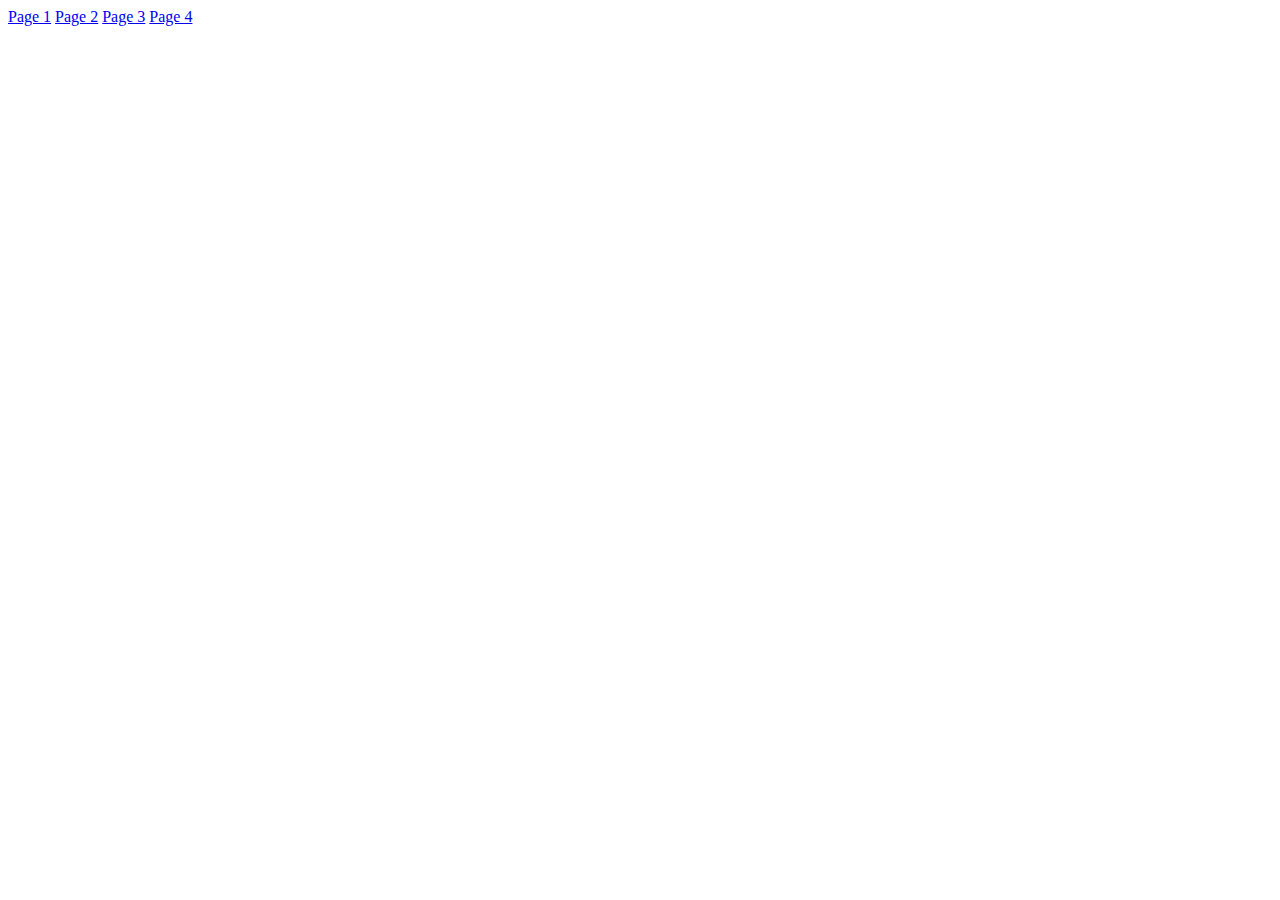
<file: index.html>
<!DOCTYPE html>
<html lang="en">

<head>
  <meta charset="UTF-8">
  <meta http-equiv="X-UA-Compatible" content="IE=edge">
  <meta name="viewport" content="width=device-width, initial-scale=1.0">
  <title>Links</title>
</head>

<body>
  <a href="page-1.html">Page 1</a>
  <a href="page-2.html">Page 2</a>
  <a href="page-3.html">Page 3</a>
  <a href="page-4.html">Page 4</a>
</body>

</html>
</file>
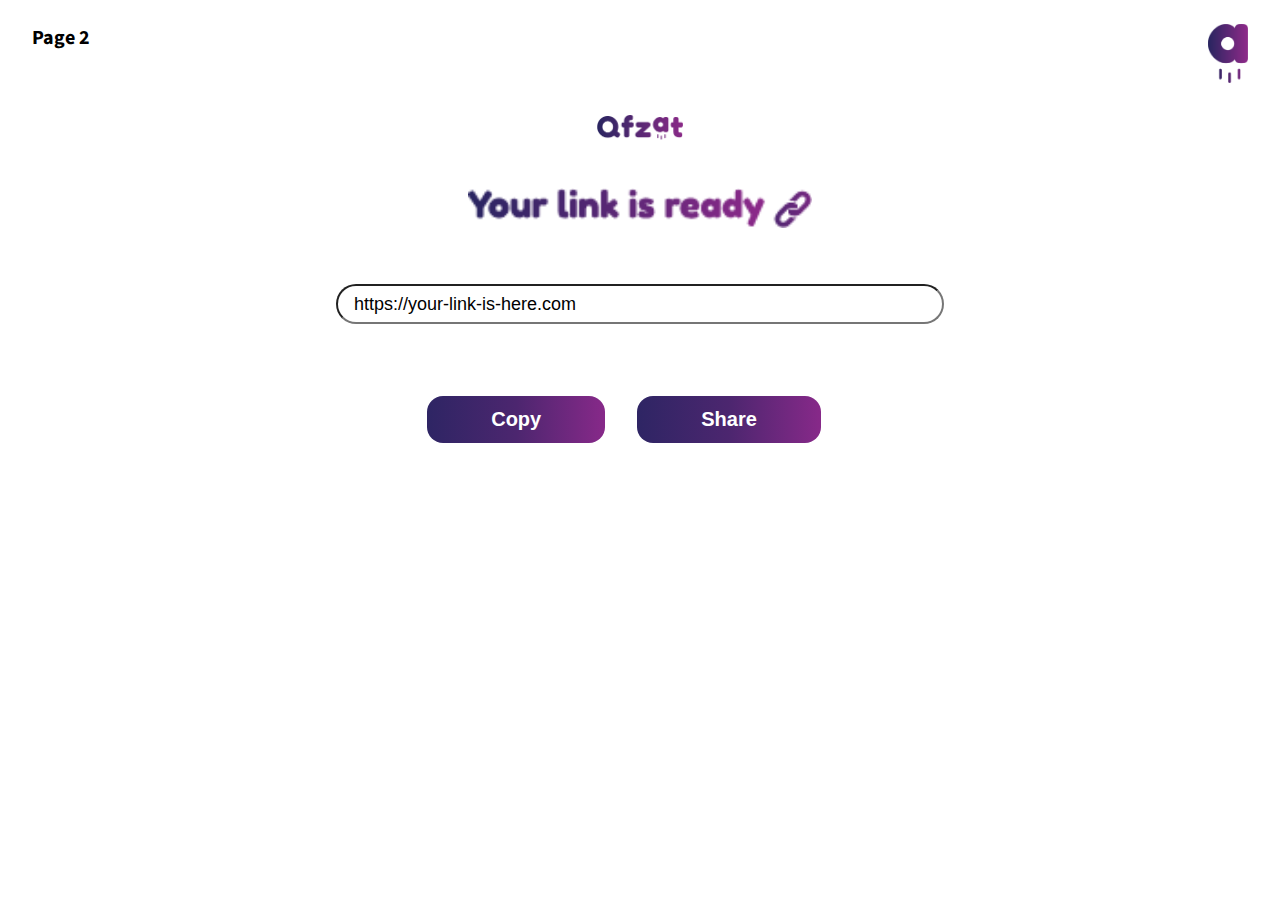
<file: page-2.html>
<!DOCTYPE html>
<html lang="en">

<head>
  <meta charset="UTF-8">
  <meta http-equiv="X-UA-Compatible" content="IE=edge">
  <meta name="viewport" content="width=device-width, initial-scale=1.0">
  <title>Page 1</title>
  <link rel="stylesheet" href="main.css">
</head>

<body>
  <div class="wrapper">
    <header>
      <div class="page-number">
        <h4>Page 2</h4>
      </div>
      <div class="logo">
        <img src="images/Logo-icon.png" alt="Qfzat Logo">
      </div>
    </header>

    <div class="logo-holder">
      <img src="images/Logo-Qfzat.png" alt="Logo">
    </div>

    <div class="icon-holder">
      <img src="images/your-link-is-ready.png" height="40" alt="Your link is ready!">
    </div>

    <div class="inputs-holder">
      <div class="inputs">
        <input type="text" value="https://your-link-is-here.com" class="py-4">
      </div>
      <div class="buttons">
        <button class="btn">Copy</button>
        <button class="btn">Share</button>
      </div>
    </div>
  </div>
</body>

</html>
</file>
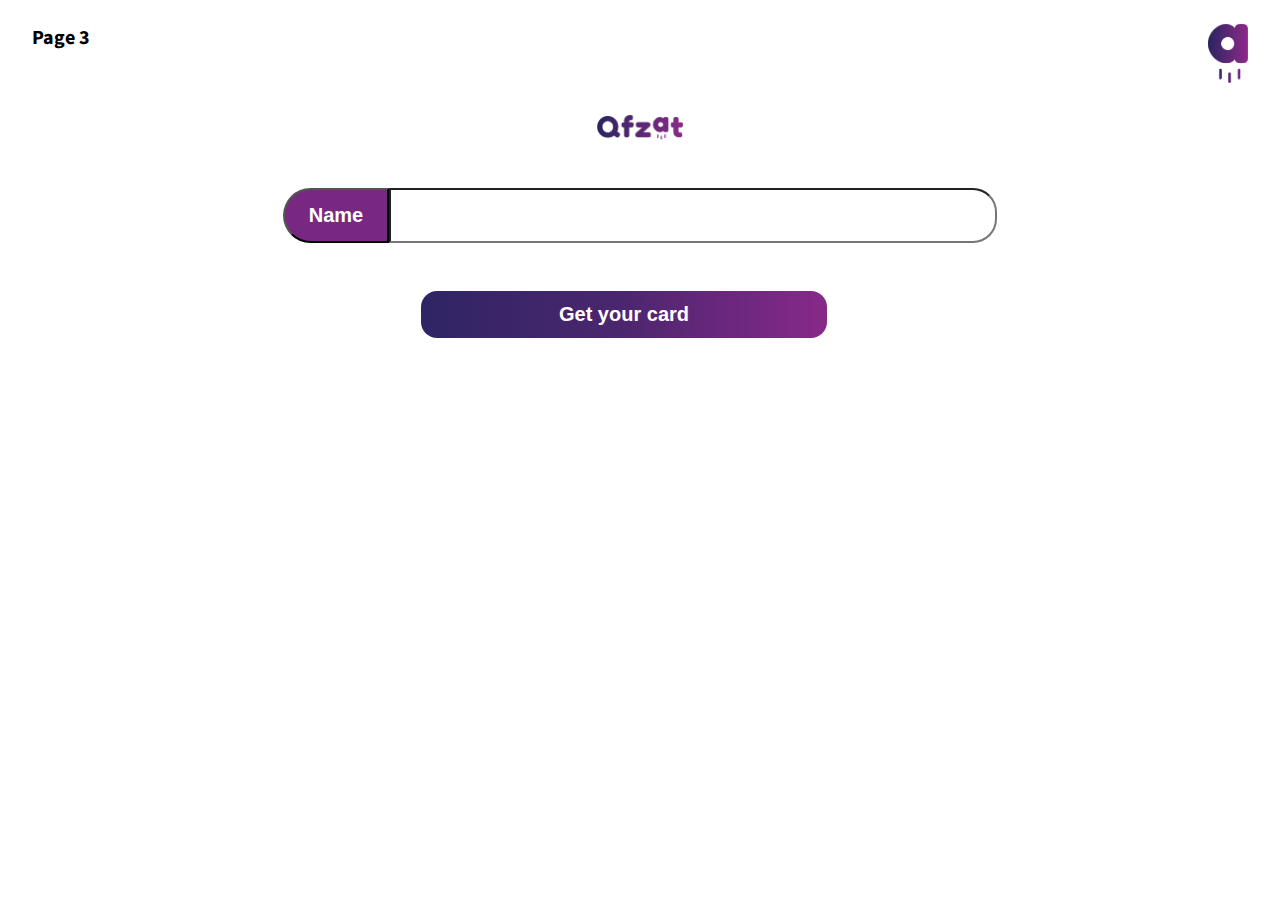
<file: page-3.html>
<!DOCTYPE html>
<html lang="en">

<head>
  <meta charset="UTF-8">
  <meta http-equiv="X-UA-Compatible" content="IE=edge">
  <meta name="viewport" content="width=device-width, initial-scale=1.0">
  <title>Page 1</title>
  <link rel="stylesheet" href="main.css">
</head>

<body>
  <div class="wrapper">
    <header>
      <div class="page-number">
        <h4>Page 3</h4>
      </div>
      <div class="logo">
        <img src="images/Logo-icon.png" alt="Qfzat Logo">
      </div>
    </header>

    <div class="logo-holder">
      <img src="images/Logo-Qfzat.png" alt="Logo">
    </div>

    <div class="inputs-holder">
      <form action="" method="post">
        <div class="input-btn">
          <button>Name</button>
          <input type="text">
        </div>
        <div class="buttons">
          <button type="submit" class="btn btn-lg">Get your card</button>
        </div>
      </form>
    </div>
  </div>
</body>

</html>
</file>
<file: main.css>
@import url('https://fonts.googleapis.com/css2?family=Source+Sans+Pro:wght@400;600&display=swap');

* {
  padding: 0;
  margin: 0;
  box-sizing: border-box;
}

/* General classes */
.py-4 {
  padding-top: 1.5rem;
  padding-bottom: 1.5rem;
}

.mr-0 {
  margin-right: 0;
}

body {
  font-family: 'Source Sans Pro', sans-serif;
  font-size: 1.25rem;
}

.wrapper {
  width: 95%;
  margin-left: auto;
  margin-right: auto;
}

header {
  padding: 1.5rem 0;
  display: flex;
  justify-content: space-between;
}

.logo img {
  width: 40px;
}

.logo-holder {
  display: flex;
  justify-content: center;
  margin-bottom: 3rem;
}

.logo-holder img {
  height: 25px;
}

.icon-holder {
  display: flex;
  justify-content: center;
}

.icon-holder.bordered {
  width: 380px;
  margin-left: auto;
  margin-right: auto;
  border: 3px dashed #333;
  border-radius: 1rem;
  display: flex;
  flex-direction: column;
  justify-content: center;
  align-items: center;
  padding: 1.5rem 0;
}

.icon-holder.bordered img {
  margin-bottom: 2rem;
}

.inputs {
  margin-top: 2rem;
  display: flex;
  flex-direction: column;
  justify-content: center;
  align-items: center;
  padding: 1.5rem 0;
}

.inputs input,
.inputs select {
  width: 90%;
  height: 2.5rem;
  padding: 0 1rem;
  font-size: 1.125rem;
}

.inputs input {
  border-radius: 1.5rem;
}

.inputs select {
  height: 60px;
  border-radius: .5rem;
  margin-bottom: 1.5rem;
}

.inputs select option {
  position: relative;
}

.inputs select option img {
  position: absolute;
  top: 50%;
  right: 1rem;
  transform: translateY(-50%);
}

select {
  color: rgba(0, 0, 0, .5);
}

.inputs .input-option {
  display: block !important;
  border-radius: .5rem !important;
  margin-bottom: 1rem;
  border-color: #f7f7f7;
}

.buttons {
  padding: 3rem 0;
  display: flex;
  flex-direction: column;
  justify-content: center;
  align-items: center;
}

.buttons .btn {
  padding: .75rem 4rem;
  margin-bottom: 1rem;
  border-radius: 1rem;
  background: linear-gradient(to right, #2E2564, #4C266F, #872989);
  color: #fff;
  border: none;
  font-size: 1.25rem;
  font-weight: bold;
}

.buttons .btn-lg {
  width: 66.6666%;
  display: block;
}

.input-btn {
  display: flex;
  justify-content: center;
}

.input-btn button {
  padding: .85rem 1.5rem;
  font-size: 1.25rem;
  border-top-left-radius: 2rem;
  border-bottom-left-radius: 2rem;
  background-color: #792882;
  color: #fff;
  font-weight: bold;
}

.input-btn input {
  padding: .85rem 1.5rem;
  width: 50%;
  border-top-right-radius: 1.5rem;
  border-bottom-right-radius: 1.5rem;
}

@media screen and (min-width: 768px) {

  .inputs input,
  .inputs .input-option,
  .inputs select {
    width: 50%;
  }

  .buttons {
    flex-direction: row;
  }

  .buttons .btn {
    margin-right: 2rem;
  }

  .buttons .btn-lg {
    width: 33.3333%;
  }
}
</file>
